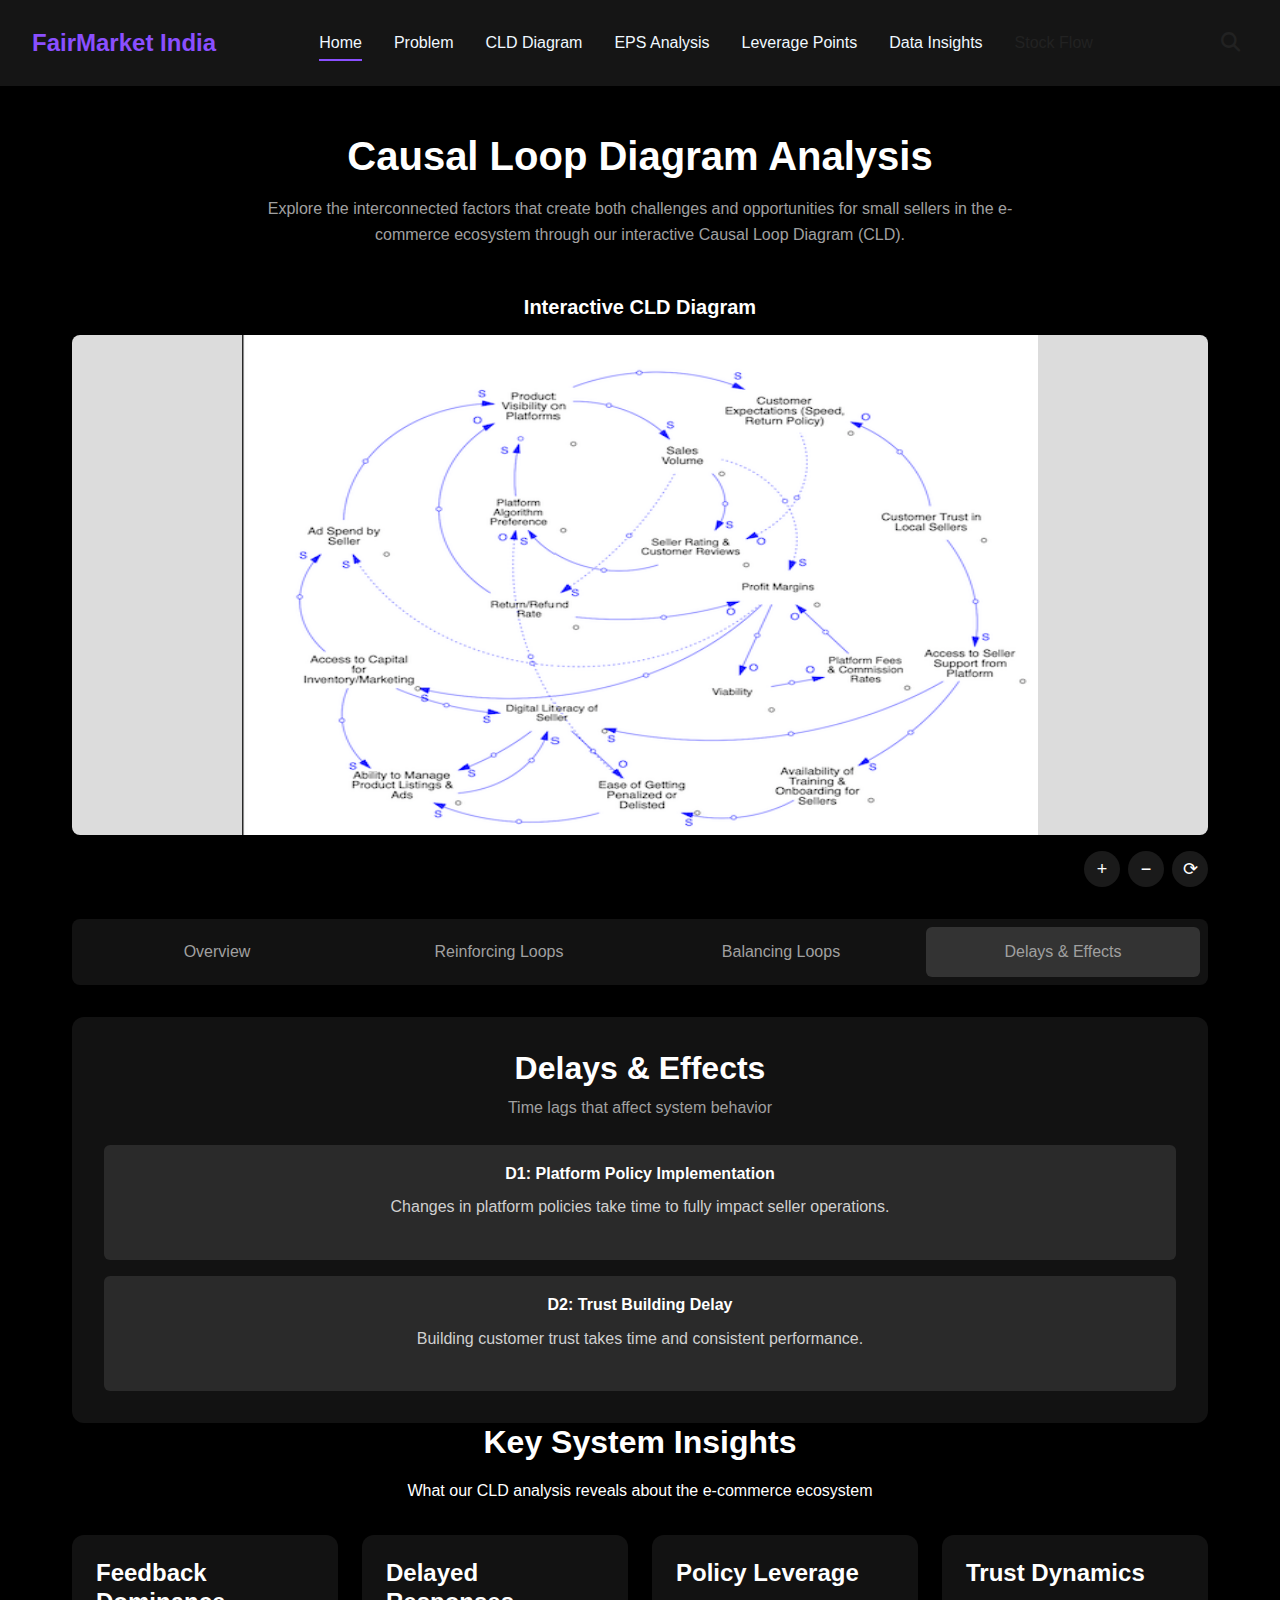
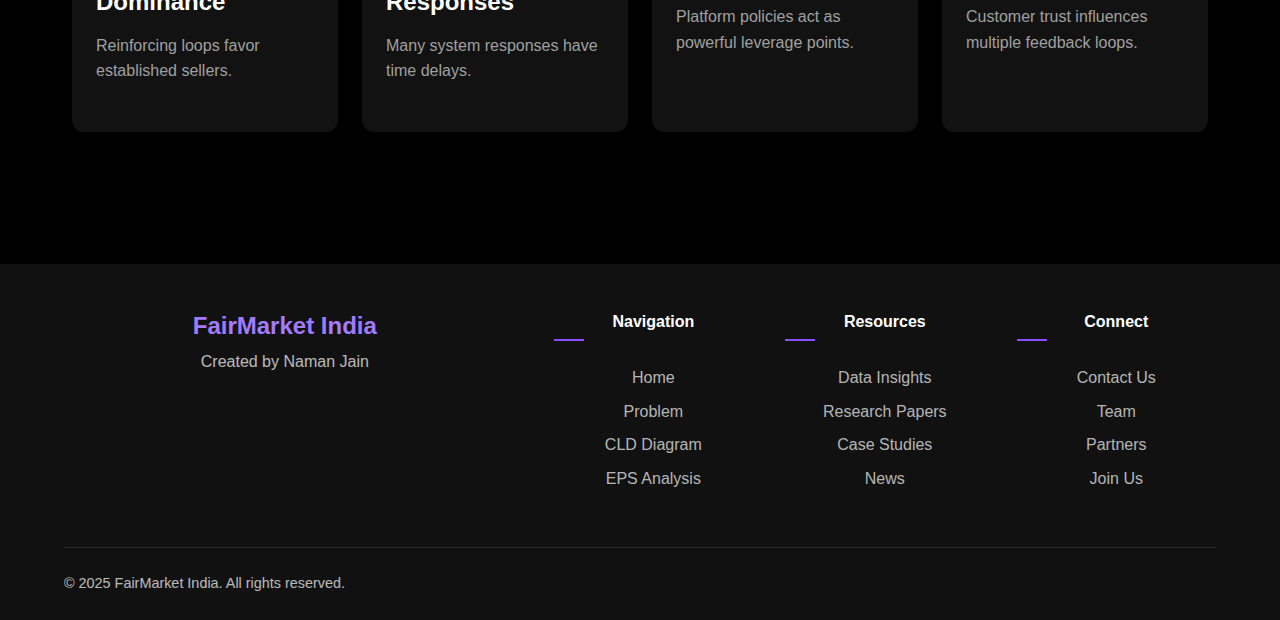
<file: cld.html>
<!DOCTYPE html>
<html lang="en">
<head>
  <meta charset="UTF-8" />
  <meta name="viewport" content="width=device-width, initial-scale=1.0" />
  <title>Causal Loop Diagram Analysis</title>
  <link rel="stylesheet" href="./css/style.css" />
  <link rel="stylesheet" href="https://cdnjs.cloudflare.com/ajax/libs/font-awesome/6.4.0/css/all.min.css" />
</head>

<body class="bg-000 text-fff">
    <header style="background-color: #151515;">
        <div class="logo">
          <a href="#">FairMarket India</a>
        </div>
        <nav>
          <ul class="nav-links">
            <li><a href="index.html" class="active" style="color: aliceblue;">Home</a></li>
            <li><a href="problem.html" style="color: aliceblue;">Problem</a></li>
            <li><a href="cld.html" style="color: aliceblue;">CLD Diagram</a></li>
            <li><a href="eps.html" style="color: aliceblue;">EPS Analysis</a></li>
            <li><a href="Leverage.html" style="color: aliceblue;">Leverage Points</a></li>
            <li><a href="data.html" style="color: aliceblue;">Data Insights</a></li>
            <li><a href="stock.html">Stock Flow</a></li>

          </ul>
        </nav>
        <div class="nav-actions">
          <button class="search-btn"><i class="fas fa-search"></i></button>
          <button class="mobile-nav-toggle">
            <i class="fas fa-bars"></i>
          </button>
        </div>
      </header>
  <main class="xyz-container">
    <section class="abc-intro">
      <h1>Causal Loop Diagram Analysis</h1>
      <p>Explore the interconnected factors that create both challenges and opportunities for small sellers in the e-commerce ecosystem through our interactive Causal Loop Diagram (CLD).</p>
    </section>

    <section class="abc-diagram">
      <h2>Interactive CLD Diagram</h2>
      <div class="abc-box">
        <img src="Screenshot 2025-05-03 at 5.18.38 PM.png" alt="CLD" loading="lazy" >
      </div>
      <div class="abc-controls">
        <button>+</button>
        <button>−</button>
        <button>⟳</button>
      </div>
    </section>

    <div class="abc-tabs">
      <div>Overview</div>
      <div>Reinforcing Loops</div>
      <div>Balancing Loops</div>
      <div class="tab-active">Delays & Effects</div>
    </div>

    <section class="abc-delays">
      <h2>Delays & Effects</h2>
      <p>Time lags that affect system behavior</p>
      <div class="abc-delay-card">
        <strong>D1: Platform Policy Implementation</strong>
        <p>Changes in platform policies take time to fully impact seller operations.</p>
      </div>
      <div class="abc-delay-card">
        <strong>D2: Trust Building Delay</strong>
        <p>Building customer trust takes time and consistent performance.</p>
      </div>
    </section>

    <section class="abc-insights">
      <h2>Key System Insights</h2>
      <p>What our CLD analysis reveals about the e-commerce ecosystem</p>
      <div class="abc-grid">
        <div><h3>Feedback Dominance</h3><p>Reinforcing loops favor established sellers.</p></div>
        <div><h3>Delayed Responses</h3><p>Many system responses have time delays.</p></div>
        <div><h3>Policy Leverage</h3><p>Platform policies act as powerful leverage points.</p></div>
        <div><h3>Trust Dynamics</h3><p>Customer trust influences multiple feedback loops.</p></div>
      </div>
    </section>
  </main>

  <footer>
    <div class="container">
      <div class="footer-content">
        <div class="footer-logo">
          <h3>FairMarket India</h3>
          <p>Created by Naman Jain</p>
        </div>
        <div class="footer-links">
          <div class="link-group">
            <h4>Navigation</h4>
            <ul>
              <li><a href="#">Home</a></li>
              <li><a href="#">Problem</a></li>
              <li><a href="#">CLD Diagram</a></li>
              <li><a href="#">EPS Analysis</a></li>
            </ul>
          </div>
          <div class="link-group">
            <h4>Resources</h4>
            <ul>
              <li><a href="#">Data Insights</a></li>
              <li><a href="#">Research Papers</a></li>
              <li><a href="#">Case Studies</a></li>
              <li><a href="#">News</a></li>
            </ul>
          </div>
          <div class="link-group">
            <h4>Connect</h4>
            <ul>
              <li><a href="#">Contact Us</a></li>
              <li><a href="#">Team</a></li>
              <li><a href="#">Partners</a></li>
              <li><a href="#">Join Us</a></li>
            </ul>
          </div>
        </div>
      </div>
      <div class="footer-bottom">
        <p>&copy; 2025 FairMarket India. All rights reserved.</p>
      </div>
    </div>
  </footer>
</body>
</html>
</file>
<file: css/style.css>
/* Base Styles and Variables */
:root {
    /* Color Palette */
    --primary-color: #8A4FFF;
    --primary-light: #A27BFF;
    --primary-dark: #6A2FDF;
    --secondary-color: #111111;
    --secondary-light: #333333;
    --secondary-dark: #000000;
    --accent-color: #FF7B6B;
    --success-color: #4CAF50;
    --warning-color: #FFC107;
    --error-color: #F44336;
    --text-light: #FFFFFF;
    --text-dark: #222222;
    --text-muted: #808080;
    --bg-light: #FFFFFF;
    --bg-dark: #121212;
    --bg-gradient-start: rgba(0, 0, 0, 0.8);
    --bg-gradient-end: rgba(30, 30, 30, 0.6);
    
    /* Typography */
    --font-primary: 'SF Pro Display', -apple-system, BlinkMacSystemFont, 'Segoe UI', Roboto, Oxygen,
      Ubuntu, Cantarell, 'Open Sans', 'Helvetica Neue', sans-serif;
    --font-secondary: 'SF Pro Text', -apple-system, BlinkMacSystemFont, 'Segoe UI', Roboto, Oxygen,
      Ubuntu, Cantarell, 'Open Sans', 'Helvetica Neue', sans-serif;
    
    /* Spacing */
    --spacing-xs: 8px;
    --spacing-sm: 16px;
    --spacing-md: 24px;
    --spacing-lg: 32px;
    --spacing-xl: 48px;
    --spacing-xxl: 64px;
    
    /* Border Radius */
    --radius-sm: 4px;
    --radius-md: 8px;
    --radius-lg: 16px;
    --radius-full: 9999px;
    
    /* Transitions */
    --transition-fast: 0.15s ease;
    --transition-normal: 0.3s ease;
    --transition-slow: 0.5s ease;
  }
  
  /* Global Reset & Base Styles */
  * {
    margin: 0;
    padding: 0;
    box-sizing: border-box;
  }
  
  html {
    scroll-behavior: smooth;
    font-size: 16px;
  }
  
  body {
    font-family: var(--font-primary);
    line-height: 1.5;
    color: var(--text-dark);
    background-color: var(--bg-light);
    transition: background-color var(--transition-normal), color var(--transition-normal);
    overflow-x: hidden;
  }
  
  body.dark-mode {
    color: var(--text-light);
    background-color: var(--bg-dark);
  }
  
  .wrapper {
    min-height: 100vh;
    display: flex;
    flex-direction: column;
  }
  
  .container {
    width: 100%;
    max-width: 1200px;
    margin: 0 auto;
    padding: 0 var(--spacing-md);
  }
  
  /* Typography */
  h1, h2, h3, h4, h5, h6 {
    font-weight: 700;
    line-height: 1.2;
    margin-bottom: var(--spacing-sm);
  }
  
  h1 {
    font-size: 2.5rem;
  }
  
  h2 {
    font-size: 2rem;
  }
  
  h3 {
    font-size: 1.5rem;
  }
  
  p {
    margin-bottom: var(--spacing-md);
  }
  
  a {
    color: var(--primary-color);
    text-decoration: none;
    transition: color var(--transition-fast);
  }
  
  a:hover {
    color: var(--primary-light);
  }
  
  /* Buttons */
  .btn {
    display: inline-flex;
    align-items: center;
    padding: var(--spacing-sm) var(--spacing-md);
    border-radius: var(--radius-md);
    font-weight: 600;
    transition: all var(--transition-fast);
    cursor: pointer;
    text-align: center;
    text-decoration: none;
    border: none;
    outline: none;
  }
  
  .btn i {
    margin-left: var(--spacing-xs);
  }
  
  .primary-btn {
    background-color: var(--primary-color);
    color: var(--text-light);
  }
  
  .primary-btn:hover {
    background-color: var(--primary-dark);
    transform: translateY(-2px);
    box-shadow: 0 4px 12px rgba(138, 79, 255, 0.3);
    color: var(--text-light);
  }
  
  .secondary-btn {
    background-color: rgba(255, 255, 255, 0.1);
    backdrop-filter: blur(10px);
    color: var(--text-light);
    border: 1px solid rgba(255, 255, 255, 0.2);
  }
  
  .secondary-btn:hover {
    background-color: rgba(255, 255, 255, 0.2);
    transform: translateY(-2px);
    box-shadow: 0 4px 12px rgba(0, 0, 0, 0.1);
    color: var(--text-light);
  }
  
  /* Header Styles */
  header {
    display: flex;
    justify-content: space-between;
    align-items: center;
    padding: var(--spacing-md) var(--spacing-lg);
    position: fixed;
    top: 0;
    left: 0;
    right: 0;
    z-index: 1000;
    transition: background-color var(--transition-normal);
    backdrop-filter: blur(8px);
    background-color: rgba(255, 255, 255, 0.8);
  }
  
  body.dark-mode header {
    background-color: rgba(18, 18, 18, 0.8);
  }
  
  .scrolled header {
    box-shadow: 0 2px 10px rgba(0, 0, 0, 0.1);
  }
  
  .logo a {
    font-size: 1.5rem;
    font-weight: 700;
    color: var(--primary-color);
    transition: opacity var(--transition-fast);
  }
  
  .logo a:hover {
    opacity: 0.8;
  }
  
  .nav-links {
    display: flex;
    list-style: none;
  }
  
  .nav-links li {
    margin: 0 var(--spacing-sm);
  }
  
  .nav-links a {
    color: var(--text-dark);
    font-weight: 500;
    position: relative;
    padding: var(--spacing-xs) 0;
  }
  
  body.dark-mode .nav-links a {
    color: var(--text-light);
  }
  
  .nav-links a::after {
    content: '';
    position: absolute;
    bottom: -2px;
    left: 0;
    width: 0;
    height: 2px;
    background-color: var(--primary-color);
    transition: width var(--transition-normal);
  }
  
  .nav-links a:hover::after,
  .nav-links a.active::after {
    width: 100%;
  }
  
  .nav-actions {
    display: flex;
    align-items: center;
  }
  
  .nav-actions button {
    background: none;
    border: none;
    cursor: pointer;
    margin-left: var(--spacing-sm);
    color: var(--text-dark);
    font-size: 1.2rem;
    transition: color var(--transition-fast);
  }
  
  body.dark-mode .nav-actions button {
    color: var(--text-light);
  }
  
  .nav-actions button:hover {
    color: var(--primary-color);
  }
  
  .mobile-nav-toggle {
    display: none;
  }
  
  /* Hero Section */
  .hero {
    height: 100vh;
    display: flex;
    flex-direction: column;
    justify-content: center;
    align-items: center;
    text-align: center;
    position: relative;
    overflow: hidden;
    color: var(--text-light);
    padding: 0 var(--spacing-lg);
  }
  
  .hero::before {
    content: '';
    position: absolute;
    top: 0;
    left: 0;
    right: 0;
    bottom: 0;
    background: linear-gradient(to bottom, var(--bg-gradient-start), var(--bg-gradient-end)), url('https://images.pexels.com/photos/3184360/pexels-photo-3184360.jpeg?auto=compress&cs=tinysrgb&w=1260&h=750&dpr=2');
    background-size: cover;
    background-position: center;
    z-index: -1;
    filter: brightness(0.7);
  }
  
  .hero-content {
    max-width: 800px;
    animation: fadeUp 1s ease-out;
    position: relative;
    z-index: 2;
  }
  
  .title {
    font-size: 4rem;
    margin-bottom: var(--spacing-md);
    background: linear-gradient(90deg, var(--primary-color), var(--primary-light));
    -webkit-background-clip: text;
    background-clip: text;
    color: transparent;
    text-shadow: 0 4px 12px rgba(0, 0, 0, 0.1);
  }
  
  .subtitle {
    font-size: 1.25rem;
    max-width: 700px;
    margin: 0 auto var(--spacing-lg) auto;
    opacity: 0.9;
  }
  
  .cta-buttons {
    display: flex;
    justify-content: center;
    gap: var(--spacing-md);
    margin-top: var(--spacing-md);
  }
  
  .scroll-indicator {
    position: absolute;
    bottom: var(--spacing-lg);
    font-size: 1.5rem;
    animation: bounce 2s infinite;
    cursor: pointer;
    color: var(--text-light);
    z-index: 2;
  }
  
  /* About Section */
  .about {
    padding: var(--spacing-xxl) 0;
    background-color: var(--bg-light);
  }
  
  body.dark-mode .about {
    background-color: var(--bg-dark);
  }
  
  .about-content {
    display: flex;
    gap: var(--spacing-xl);
    margin-top: var(--spacing-lg);
  }
  
  .about-text {
    flex: 1;
  }
  
  .about-stats {
    flex: 1;
    display: flex;
    flex-wrap: wrap;
    gap: var(--spacing-md);
  }
  
  .stat-card {
    flex: 1;
    min-width: 140px;
    background-color: rgba(138, 79, 255, 0.05);
    padding: var(--spacing-md);
    border-radius: var(--radius-md);
    text-align: center;
    transition: transform var(--transition-normal), box-shadow var(--transition-normal);
  }
  
  .stat-card:hover {
    transform: translateY(-5px);
    box-shadow: 0 10px 25px rgba(138, 79, 255, 0.1);
  }
  
  .stat-number {
    font-size: 2rem;
    font-weight: 700;
    color: var(--primary-color);
    margin-bottom: var(--spacing-xs);
  }
  
  .stat-label {
    font-weight: 500;
    color: var(--text-muted);
  }
  
  /* Features Section */
  .features {
    padding: var(--spacing-xxl) 0;
    background-color: var(--bg-light);
    background-image: linear-gradient(rgba(138, 79, 255, 0.03) 1px, transparent 1px),
                      linear-gradient(90deg, rgba(138, 79, 255, 0.03) 1px, transparent 1px);
    background-size: 20px 20px;
  }
  
  body.dark-mode .features {
    background-color: var(--bg-dark);
  }
  
  .section-title {
    text-align: center;
    margin-bottom: var(--spacing-xl);
    position: relative;
  }
  
  .section-title::after {
    content: '';
    display: block;
    width: 80px;
    height: 4px;
    background-color: var(--primary-color);
    margin: var(--spacing-sm) auto 0;
    border-radius: var(--radius-full);
  }
  
  .feature-cards {
    display: grid;
    grid-template-columns: repeat(auto-fit, minmax(250px, 1fr));
    gap: var(--spacing-lg);
    margin-top: var(--spacing-xl);
  }
  
  .card {
    background-color: var(--bg-light);
    border-radius: var(--radius-lg);
    padding: var(--spacing-lg);
    box-shadow: 0 10px 30px rgba(0, 0, 0, 0.05);
    transition: transform var(--transition-normal), box-shadow var(--transition-normal);
    display: flex;
    flex-direction: column;
    align-items: center;
    text-align: center;
  }
  
  body.dark-mode .card {
    background-color: var(--secondary-light);
    box-shadow: 0 10px 30px rgba(0, 0, 0, 0.2);
  }
  
  .card:hover {
    transform: translateY(-10px);
    box-shadow: 0 20px 40px rgba(138, 79, 255, 0.1);
  }
  
  .card-icon {
    width: 64px;
    height: 64px;
    border-radius: 50%;
    background-color: rgba(138, 79, 255, 0.1);
    display: flex;
    align-items: center;
    justify-content: center;
    margin-bottom: var(--spacing-md);
    font-size: 1.5rem;
    color: var(--primary-color);
    transition: background-color var(--transition-normal), transform var(--transition-normal);
  }
  
  .card:hover .card-icon {
    background-color: var(--primary-color);
    color: white;
    transform: scale(1.1);
  }
  
  .card h3 {
    margin-bottom: var(--spacing-sm);
  }
  
  .card p {
    color: var(--text-muted);
    margin-bottom: 0;
  }
  
  /* CTA Section */
  .cta-section {
    padding: var(--spacing-xxl) 0;
    background: linear-gradient(120deg, var(--primary-color), var(--primary-dark));
    color: var(--text-light);
    text-align: center;
  }
  
  .cta-section h2 {
    font-size: 2.5rem;
    margin-bottom: var(--spacing-sm);
  }
  
  .cta-section p {
    font-size: 1.2rem;
    margin-bottom: var(--spacing-lg);
    opacity: 0.9;
    max-width: 700px;
    margin-left: auto;
    margin-right: auto;
  }
  
  .cta-btn {
    background-color: white;
    color: var(--primary-color);
    font-size: 1.1rem;
    padding: var(--spacing-sm) var(--spacing-xl);
  }
  
  .cta-btn:hover {
    background-color: rgba(255, 255, 255, 0.9);
    color: var(--primary-dark);
  }
  
  /* Footer */
  footer {
    background-color: var(--secondary-color);
    color: var(--text-light);
    padding: var(--spacing-xl) 0 var(--spacing-md);
  }
  
  .footer-content {
    display: flex;
    flex-wrap: wrap;
    gap: var(--spacing-xl);
    margin-bottom: var(--spacing-xl);
  }
  
  .footer-logo {
    flex: 2;
    min-width: 200px;
  }
  
  .footer-logo h3 {
    margin-bottom: var(--spacing-xs);
    color: var(--primary-light);
  }
  
  .footer-logo p {
    opacity: 0.7;
  }
  
  .footer-links {
    flex: 3;
    display: flex;
    flex-wrap: wrap;
    gap: var(--spacing-lg);
  }
  
  .link-group {
    flex: 1;
    min-width: 120px;
  }
  
  .link-group h4 {
    color: white;
    margin-bottom: var(--spacing-md);
    position: relative;
  }
  
  .link-group h4::after {
    content: '';
    display: block;
    width: 30px;
    height: 2px;
    background-color: var(--primary-color);
    margin-top: var(--spacing-xs);
  }
  
  .link-group ul {
    list-style: none;
  }
  
  .link-group li {
    margin-bottom: var(--spacing-xs);
  }
  
  .link-group a {
    color: rgba(255, 255, 255, 0.7);
    transition: color var(--transition-fast);
  }
  
  .link-group a:hover {
    color: var(--primary-light);
  }
  
  .footer-bottom {
    display: flex;
    justify-content: space-between;
    align-items: center;
    padding-top: var(--spacing-md);
    border-top: 1px solid rgba(255, 255, 255, 0.1);
  }
  
  .footer-bottom p {
    margin-bottom: 0;
    font-size: 0.9rem;
    opacity: 0.7;
  }
  
  .social-icons {
    display: flex;
    gap: var(--spacing-sm);
  }
  
  .social-icons a {
    display: flex;
    align-items: center;
    justify-content: center;
    width: 32px;
    height: 32px;
    border-radius: 50%;
    background-color: rgba(255, 255, 255, 0.1);
    color: var(--text-light);
    transition: all var(--transition-fast);
  }
  
  .social-icons a:hover {
    background-color: var(--primary-color);
    transform: translateY(-3px);
  }
  
  /* Animations */
  @keyframes fadeUp {
    from {
      opacity: 0;
      transform: translateY(20px);
    }
    to {
      opacity: 1;
      transform: translateY(0);
    }
  }
  
  @keyframes bounce {
    0%, 20%, 50%, 80%, 100% {
      transform: translateY(0);
    }
    40% {
      transform: translateY(-10px);
    }
    60% {
      transform: translateY(-5px);
    }
  }
  
  /* Responsive Styles */
  @media (max-width: 992px) {
    .title {
      font-size: 3.5rem;
    }
    
    .about-content {
      flex-direction: column;
    }
    
    .cta-buttons {
      flex-direction: column;
      align-items: center;
      gap: var(--spacing-sm);
    }
    
    .cta-buttons .btn {
      width: 100%;
      max-width: 300px;
    }
  }
  
  @media (max-width: 768px) {
    header {
      padding: var(--spacing-sm) var(--spacing-md);
    }
    
    .nav-links {
      display: none;
      position: fixed;
      top: 0;
      left: 0;
      right: 0;
      bottom: 0;
      background-color: var(--bg-light);
      flex-direction: column;
      justify-content: center;
      align-items: center;
      z-index: 999;
    }
    
    body.dark-mode .nav-links {
      background-color: var(--bg-dark);
    }
    
    .nav-links.active {
      display: flex;
    }
    
    .nav-links li {
      margin: var(--spacing-sm) 0;
    }
    
    .mobile-nav-toggle {
      display: block;
    }
    
    .title {
      font-size: 2.5rem;
    }
    
    .subtitle {
      font-size: 1rem;
    }
    
    .footer-content {
      flex-direction: column;
      gap: var(--spacing-lg);
    }
    
    .footer-links {
      gap: var(--spacing-md);
    }
    
    .footer-bottom {
      flex-direction: column;
      gap: var(--spacing-md);
    }
  }
  
  @media (max-width: 480px) {
    .card {
      padding: var(--spacing-md);
    }
    
    .title {
      font-size: 2rem;
    }
    
    .section-title {
      font-size: 1.5rem;
    }
    
    .cta-section h2 {
      font-size: 1.8rem;
    }
    
    .cta-section p {
      font-size: 1rem;
    }
  }


  
 /* Global text alignment */
body {
    text-align: center;
  }
  
  /* Problem Section Styles */
  .problem-section {
    padding: var(--spacing-xxl) 0;
    background-color: var(--bg-dark);
  }
  
  .problem-header {
    margin-bottom: var(--spacing-xl);
    margin-top: 70px;
  }
  
  .problem-header h2 {
    font-size: 2.5rem;
    margin-bottom: var(--spacing-md);
  }
  
  .highlight {
    color: var(--primary-color);
  }
  
  .problem-description {
    font-size: 1.2rem;
    max-width: 800px;
    margin: 0 auto var(--spacing-lg);
    color: var(--text-muted);
  }
  
  .problem-tags {
    display: flex;
    gap: var(--spacing-sm);
    flex-wrap: wrap;
    justify-content: center;
  }
  
  .tag {
    padding: var(--spacing-xs) var(--spacing-sm);
    background-color: rgba(138, 79, 255, 0.1);
    border-radius: var(--radius-full);
    color: var(--primary-light);
    font-size: 0.9rem;
  }
  
  .problem-image {
    width: 100%;
    height: 400px;
    margin-bottom: var(--spacing-xl);
    border-radius: var(--radius-lg);
    overflow: hidden;
  }
  
  .problem-image img {
    width: 100%;
    height: 100%;
    object-fit: cover;
  }
  
  /* Challenges Section */
  .challenges-section {
    margin-bottom: var(--spacing-xxl);
  }
  
  .section-description {
    color: var(--text-muted);
    margin-bottom: var(--spacing-xl);
  }
  
  .filter-tabs {
    display: flex;
    justify-content: center;
    gap: var(--spacing-sm);
    margin-bottom: var(--spacing-xl);
    flex-wrap: wrap;
  }
  
  .filter-btn {
    padding: var(--spacing-xs) var(--spacing-md);
    background-color: transparent;
    border: 1px solid rgba(255, 255, 255, 0.1);
    border-radius: var(--radius-full);
    color: var(--text-light);
    cursor: pointer;
    transition: all var(--transition-fast);
  }
  
  .filter-btn.active,
  .filter-btn:hover {
    background-color: var(--primary-color);
    border-color: var(--primary-color);
  }
  
  .challenges-grid {
    display: grid;
    grid-template-columns: repeat(auto-fit, minmax(300px, 1fr));
    gap: var(--spacing-lg);
  }
  
  .challenge-card {
    background-color: rgba(255, 255, 255, 0.05);
    padding: var(--spacing-lg);
    border-radius: var(--radius-lg);
    transition: transform var(--transition-normal);
  }
  
  .challenge-card:hover {
    transform: translateY(-5px);
  }
  
  .card-icon {
    width: 48px;
    height: 48px;
    background-color: rgba(138, 79, 255, 0.1);
    border-radius: var(--radius-full);
    display: flex;
    align-items: center;
    justify-content: center;
    margin: 0 auto var(--spacing-md);
    color: var(--primary-light);
    font-size: 1.2rem;
  }
  
  .challenge-card h4 {
    margin-bottom: var(--spacing-sm);
    color: var(--text-light);
  }
  
  .challenge-card p {
    color: var(--text-muted);
    margin-bottom: var(--spacing-md);
  }
  
  .stat-box {
    background-color: rgba(0, 0, 0, 0.2);
    padding: var(--spacing-sm);
    border-radius: var(--radius-md);
    font-size: 0.9rem;
    color: var(--primary-light);
  }
  
  /* Market Dynamics */
  .market-dynamics {
    margin-bottom: var(--spacing-xxl);
  }
  
  .visualization-container {
    background-color: rgba(255, 255, 255, 0.05);
    border-radius: var(--radius-lg);
    padding: var(--spacing-xl);
  }
  
  .placeholder-chart {
    width: 100%;
    height: 400px;
    background-color: rgba(0, 0, 0, 0.2);
    border-radius: var(--radius-md);
    display: flex;
    align-items: center;
    justify-content: center;
    color: var(--text-muted);
    margin-bottom: var(--spacing-xl);
  }
  
  .key-metrics {
    display: grid;
    grid-template-columns: repeat(auto-fit, minmax(200px, 1fr));
    gap: var(--spacing-lg);
  }
  
  .metric-value {
    display: block;
    font-size: 2.5rem;
    font-weight: bold;
    color: var(--primary-color);
    margin-bottom: var(--spacing-xs);
  }
  
  .metric-label {
    color: var(--text-muted);
    font-size: 0.9rem;
  }
  
  /* Testimonials */
  .testimonials {
    margin-bottom: var(--spacing-xxl);
  }
  
  .testimonial-grid {
    display: grid;
    grid-template-columns: repeat(auto-fit, minmax(300px, 1fr));
    gap: var(--spacing-lg);
  }
  
  .testimonial-card {
    background-color: rgba(255, 255, 255, 0.05);
    padding: var(--spacing-lg);
    border-radius: var(--radius-lg);
  }
  
  .quote {
    color: var(--text-light);
    font-style: italic;
    margin-bottom: var(--spacing-lg);
  }
  
  .author {
    display: flex;
    align-items: center;
    gap: var(--spacing-md);
    justify-content: center;
  }
  
  .author-initial {
    width: 40px;
    height: 40px;
    background-color: var(--primary-color);
    border-radius: var(--radius-full);
    display: flex;
    align-items: center;
    justify-content: center;
    font-weight: bold;
  }
  
  .author-info {
    display: flex;
    flex-direction: column;
  }
  
  .author-info strong {
    color: var(--text-light);
  }
  
  .author-info span {
    color: var(--text-muted);
    font-size: 0.9rem;
  }
  
  /* Responsive Styles */
  @media (max-width: 768px) {
    .problem-header h2 {
      font-size: 2rem;
    }
  
    .problem-description {
      font-size: 1rem;
    }
  
    .challenges-grid {
      grid-template-columns: 1fr;
    }
  
    .testimonial-grid {
      grid-template-columns: 1fr;
    }
  
    .key-metrics {
      grid-template-columns: 1fr;
    }
  }
  
  @media (max-width: 480px) {
    .problem-header h2 {
      font-size: 1.5rem;
    }
  
    .filter-tabs {
      flex-wrap: wrap;
    }
  
    .filter-btn {
      width: calc(50% - var(--spacing-xs));
    }
  }/* Base Styles and Variables */
:root {
  /* Color Palette */
  --primary-color: #8A4FFF;
  --primary-light: #A27BFF;
  --primary-dark: #6A2FDF;
  --secondary-color: #111111;
  --secondary-light: #333333;
  --secondary-dark: #000000;
  --accent-color: #FF7B6B;
  --success-color: #4CAF50;
  --warning-color: #FFC107;
  --error-color: #F44336;
  --text-light: #FFFFFF;
  --text-dark: #222222;
  --text-muted: #808080;
  --bg-light: #FFFFFF;
  --bg-dark: #121212;
  --bg-gradient-start: rgba(0, 0, 0, 0.8);
  --bg-gradient-end: rgba(30, 30, 30, 0.6);
  
  /* Typography */
  --font-primary: 'SF Pro Display', -apple-system, BlinkMacSystemFont, 'Segoe UI', Roboto, Oxygen,
    Ubuntu, Cantarell, 'Open Sans', 'Helvetica Neue', sans-serif;
  --font-secondary: 'SF Pro Text', -apple-system, BlinkMacSystemFont, 'Segoe UI', Roboto, Oxygen,
    Ubuntu, Cantarell, 'Open Sans', 'Helvetica Neue', sans-serif;
  
  /* Spacing */
  --spacing-xs: 8px;
  --spacing-sm: 16px;
  --spacing-md: 24px;
  --spacing-lg: 32px;
  --spacing-xl: 48px;
  --spacing-xxl: 64px;
  
  /* Border Radius */
  --radius-sm: 4px;
  --radius-md: 8px;
  --radius-lg: 16px;
  --radius-full: 9999px;
  
  /* Transitions */
  --transition-fast: 0.15s ease;
  --transition-normal: 0.3s ease;
  --transition-slow: 0.5s ease;
}

/* Global Reset & Base Styles */
* {
  margin: 0;
  padding: 0;
  box-sizing: border-box;
}

html {
  scroll-behavior: smooth;
  font-size: 16px;
}

body {
  font-family: var(--font-primary);
  line-height: 1.5;
  color: var(--text-light);
  background-color: var(--bg-dark);
}

.wrapper {
  min-height: 100vh;
  display: flex;
  flex-direction: column;
}

.container {
  width: 100%;
  max-width: 1200px;
  margin: 0 auto;
  padding: 0 var(--spacing-md);
}

/* Problem Section Styles */
.problem-section {
  padding: var(--spacing-xxl) 0;
  background-color: var(--bg-dark);
}

.problem-header {
  text-align: left;
  margin-bottom: var(--spacing-xl);
}

.problem-header h2 {
  font-size: 2.5rem;
  margin-bottom: var(--spacing-md);
}

.highlight {
  color: var(--primary-color);
}

.problem-description {
  font-size: 1.2rem;
  max-width: 800px;
  margin-bottom: var(--spacing-lg);
  color: var(--text-muted);
}

.problem-tags {
  display: flex;
  gap: var(--spacing-sm);
  flex-wrap: wrap;
}

.tag {
  padding: var(--spacing-xs) var(--spacing-sm);
  background-color: rgba(138, 79, 255, 0.1);
  border-radius: var(--radius-full);
  color: var(--primary-light);
  font-size: 0.9rem;
}

.problem-image {
  width: 100%;
  height: 400px;
  margin-bottom: var(--spacing-xl);
  border-radius: var(--radius-lg);
  overflow: hidden;
}

.problem-image img {
  width: 100%;
  height: 100%;
  object-fit: cover;
}

/* Challenges Section */
.challenges-section {
  margin-bottom: var(--spacing-xxl);
}

.section-description {
  text-align: center;
  color: var(--text-muted);
  margin-bottom: var(--spacing-xl);
}

.filter-tabs {
  display: flex;
  justify-content: center;
  gap: var(--spacing-sm);
  margin-bottom: var(--spacing-xl);
}

.filter-btn {
  padding: var(--spacing-xs) var(--spacing-md);
  background-color: transparent;
  border: 1px solid rgba(255, 255, 255, 0.1);
  border-radius: var(--radius-full);
  color: var(--text-light);
  cursor: pointer;
  transition: all var(--transition-fast);
}

.filter-btn.active,
.filter-btn:hover {
  background-color: var(--primary-color);
  border-color: var(--primary-color);
}

.challenges-grid {
  display: grid;
  grid-template-columns: repeat(auto-fit, minmax(300px, 1fr));
  gap: var(--spacing-lg);
}

.challenge-card {
  background-color: rgba(255, 255, 255, 0.05);
  padding: var(--spacing-lg);
  border-radius: var(--radius-lg);
  transition: transform var(--transition-normal);
}

.challenge-card:hover {
  transform: translateY(-5px);
}

.card-icon {
  width: 48px;
  height: 48px;
  background-color: rgba(138, 79, 255, 0.1);
  border-radius: var(--radius-full);
  display: flex;
  align-items: center;
  justify-content: center;
  margin-bottom: var(--spacing-md);
  color: var(--primary-light);
  font-size: 1.2rem;
}

.challenge-card h4 {
  margin-bottom: var(--spacing-sm);
  color: var(--text-light);
}

.challenge-card p {
  color: var(--text-muted);
  margin-bottom: var(--spacing-md);
}

.stat-box {
  background-color: rgba(0, 0, 0, 0.2);
  padding: var(--spacing-sm);
  border-radius: var(--radius-md);
  font-size: 0.9rem;
  color: var(--primary-light);
}

/* Market Dynamics */
.market-dynamics {
  margin-bottom: var(--spacing-xxl);
}

.visualization-container {
  background-color: rgba(255, 255, 255, 0.05);
  border-radius: var(--radius-lg);
  padding: var(--spacing-xl);
}

.placeholder-chart {
  width: 100%;
  height: 400px;
  background-color: rgba(0, 0, 0, 0.2);
  border-radius: var(--radius-md);
  display: flex;
  align-items: center;
  justify-content: center;
  color: var(--text-muted);
  margin-bottom: var(--spacing-xl);
}

.key-metrics {
  display: grid;
  grid-template-columns: repeat(auto-fit, minmax(200px, 1fr));
  gap: var(--spacing-lg);
  text-align: center;
}

.metric-value {
  display: block;
  font-size: 2.5rem;
  font-weight: bold;
  color: var(--primary-color);
  margin-bottom: var(--spacing-xs);
}

.metric-label {
  color: var(--text-muted);
  font-size: 0.9rem;
}

/* Testimonials */
.testimonials {
  margin-bottom: var(--spacing-xxl);
}

.testimonial-grid {
  display: grid;
  grid-template-columns: repeat(auto-fit, minmax(300px, 1fr));
  gap: var(--spacing-lg);
}

.testimonial-card {
  background-color: rgba(255, 255, 255, 0.05);
  padding: var(--spacing-lg);
  border-radius: var(--radius-lg);
}

.quote {
  color: var(--text-light);
  font-style: italic;
  margin-bottom: var(--spacing-lg);
}

.author {
  display: flex;
  align-items: center;
  gap: var(--spacing-md);
}

.author-initial {
  width: 40px;
  height: 40px;
  background-color: var(--primary-color);
  border-radius: var(--radius-full);
  display: flex;
  align-items: center;
  justify-content: center;
  font-weight: bold;
}

.author-info {
  display: flex;
  flex-direction: column;
}

.author-info strong {
  color: var(--text-light);
}

.author-info span {
  color: var(--text-muted);
  font-size: 0.9rem;
}

/* Responsive Styles */
@media (max-width: 768px) {
  .problem-header h2 {
    font-size: 2rem;
  }
  
  .problem-description {
    font-size: 1rem;
  }
  
  .challenges-grid {
    grid-template-columns: 1fr;
  }
  
  .testimonial-grid {
    grid-template-columns: 1fr;
  }
  
  .key-metrics {
    grid-template-columns: 1fr;
  }
}

@media (max-width: 480px) {
  .problem-header h2 {
    font-size: 1.5rem;
  }
  
  .filter-tabs {
    flex-wrap: wrap;
  }
  
  .filter-btn {
    width: calc(50% - var(--spacing-xs));
  }
}
/* Base Styles and Variables */
:root {
  /* Color Palette */
  --primary-color: #8A4FFF;
  --primary-light: #A27BFF;
  --primary-dark: #6A2FDF;
  --secondary-color: #111111;
  --secondary-light: #333333;
  --secondary-dark: #000000;
  --accent-color: #FF7B6B;
  --success-color: #4CAF50;
  --warning-color: #FFC107;
  --error-color: #F44336;
  --text-light: #FFFFFF;
  --text-dark: #222222;
  --text-muted: #808080;
  --bg-light: #FFFFFF;
  --bg-dark: #121212;
  --bg-gradient-start: rgba(0, 0, 0, 0.8);
  --bg-gradient-end: rgba(30, 30, 30, 0.6);
  
  /* Typography */
  --font-primary: 'SF Pro Display', -apple-system, BlinkMacSystemFont, 'Segoe UI', Roboto, Oxygen,
    Ubuntu, Cantarell, 'Open Sans', 'Helvetica Neue', sans-serif;
  --font-secondary: 'SF Pro Text', -apple-system, BlinkMacSystemFont, 'Segoe UI', Roboto, Oxygen,
    Ubuntu, Cantarell, 'Open Sans', 'Helvetica Neue', sans-serif;
  
  /* Spacing */
  --spacing-xs: 8px;
  --spacing-sm: 16px;
  --spacing-md: 24px;
  --spacing-lg: 32px;
  --spacing-xl: 48px;
  --spacing-xxl: 64px;
  
  /* Border Radius */
  --radius-sm: 4px;
  --radius-md: 8px;
  --radius-lg: 16px;
  --radius-full: 9999px;
  
  /* Transitions */
  --transition-fast: 0.15s ease;
  --transition-normal: 0.3s ease;
  --transition-slow: 0.5s ease;
}

/* Global Reset & Base Styles */
* {
  margin: 0;
  padding: 0;
  box-sizing: border-box;
}

html {
  scroll-behavior: smooth;
  font-size: 16px;
}

body {
  font-family: var(--font-primary);
  line-height: 1.5;
  color: var(--text-light);
  background-color: var(--bg-dark);
}

.wrapper {
  min-height: 100vh;
  display: flex;
  flex-direction: column;
}

.container {
  width: 100%;
  max-width: 1200px;
  margin: 0 auto;
  padding: 0 var(--spacing-md);
}

/* Problem Section Styles */
.problem-section {
  padding: var(--spacing-xxl) 0;
  background-color: var(--bg-dark);
}

.problem-header {
  text-align: left;
  margin-bottom: var(--spacing-xl);
}

.problem-header h2 {
  font-size: 2.5rem;
  margin-bottom: var(--spacing-md);
  text-align: center;
}

.highlight {
  color: var(--primary-color);
}

.problem-description {
  font-size: 1.2rem;
  max-width: 800px;
  margin-bottom: var(--spacing-lg);
  color: var(--text-muted);
}

.problem-tags {
  display: flex;
  gap: var(--spacing-sm);
  flex-wrap: wrap;
}

.tag {
  padding: var(--spacing-xs) var(--spacing-sm);
  background-color: rgba(138, 79, 255, 0.1);
  border-radius: var(--radius-full);
  color: var(--primary-light);
  font-size: 0.9rem;
}

.problem-image {
  width: 100%;
  height: 400px;
  margin-bottom: var(--spacing-xl);
  border-radius: var(--radius-lg);
  overflow: hidden;
}

.problem-image img {
  width: 100%;
  height: 100%;
  object-fit: cover;
}

/* Challenges Section */
.challenges-section {
  margin-bottom: var(--spacing-xxl);
}

.section-description {
  text-align: center;
  color: var(--text-muted);
  margin-bottom: var(--spacing-xl);
}

.filter-tabs {
  display: flex;
  justify-content: center;
  gap: var(--spacing-sm);
  margin-bottom: var(--spacing-xl);
}

.filter-btn {
  padding: var(--spacing-xs) var(--spacing-md);
  background-color: transparent;
  border: 1px solid rgba(255, 255, 255, 0.1);
  border-radius: var(--radius-full);
  color: var(--text-light);
  cursor: pointer;
  transition: all var(--transition-fast);
}

.filter-btn.active,
.filter-btn:hover {
  background-color: var(--primary-color);
  border-color: var(--primary-color);
}

.challenges-grid {
  display: grid;
  grid-template-columns: repeat(auto-fit, minmax(300px, 1fr));
  gap: var(--spacing-lg);
}

.challenge-card {
  background-color: rgba(255, 255, 255, 0.05);
  padding: var(--spacing-lg);
  border-radius: var(--radius-lg);
  transition: transform var(--transition-normal);
}

.challenge-card:hover {
  transform: translateY(-5px);
}

.card-icon {
  width: 48px;
  height: 48px;
  background-color: rgba(138, 79, 255, 0.1);
  border-radius: var(--radius-full);
  display: flex;
  align-items: center;
  justify-content: center;
  margin-bottom: var(--spacing-md);
  color: var(--primary-light);
  font-size: 1.2rem;
}

.challenge-card h4 {
  margin-bottom: var(--spacing-sm);
  color: var(--text-light);
}

.challenge-card p {
  color: var(--text-muted);
  margin-bottom: var(--spacing-md);
}

.stat-box {
  background-color: rgba(0, 0, 0, 0.2);
  padding: var(--spacing-sm);
  border-radius: var(--radius-md);
  font-size: 0.9rem;
  color: var(--primary-light);
}

/* Market Dynamics */
.market-dynamics {
  margin-bottom: var(--spacing-xxl);
}

.visualization-container {
  background-color: rgba(255, 255, 255, 0.05);
  border-radius: var(--radius-lg);
  padding: var(--spacing-xl);
}

.placeholder-chart {
  width: 100%;
  height: 400px;
  background-color: rgba(0, 0, 0, 0.2);
  border-radius: var(--radius-md);
  display: flex;
  align-items: center;
  justify-content: center;
  color: var(--text-muted);
  margin-bottom: var(--spacing-xl);
}

.key-metrics {
  display: grid;
  grid-template-columns: repeat(auto-fit, minmax(200px, 1fr));
  gap: var(--spacing-lg);
  text-align: center;
}

.metric-value {
  display: block;
  font-size: 2.5rem;
  font-weight: bold;
  color: var(--primary-color);
  margin-bottom: var(--spacing-xs);
}

.metric-label {
  color: var(--text-muted);
  font-size: 0.9rem;
}

/* Testimonials */
.testimonials {
  margin-bottom: var(--spacing-xxl);
}

.testimonial-grid {
  display: grid;
  grid-template-columns: repeat(auto-fit, minmax(300px, 1fr));
  gap: var(--spacing-lg);
}

.testimonial-card {
  background-color: rgba(255, 255, 255, 0.05);
  padding: var(--spacing-lg);
  border-radius: var(--radius-lg);
}

.quote {
  color: var(--text-light);
  font-style: italic;
  margin-bottom: var(--spacing-lg);
}

.author {
  display: flex;
  align-items: center;
  gap: var(--spacing-md);
}

.author-initial {
  width: 40px;
  height: 40px;
  background-color: var(--primary-color);
  border-radius: var(--radius-full);
  display: flex;
  align-items: center;
  justify-content: center;
  font-weight: bold;
}

.author-info {
  display: flex;
  flex-direction: column;
}

.author-info strong {
  color: var(--text-light);
}

.author-info span {
  color: var(--text-muted);
  font-size: 0.9rem;
}

/* Responsive Styles */
@media (max-width: 768px) {
  .problem-header h2 {
    font-size: 2rem;
  }
  
  .problem-description {
    font-size: 1rem;
  }
  
  .challenges-grid {
    grid-template-columns: 1fr;
  }
  
  .testimonial-grid {
    grid-template-columns: 1fr;
  }
  
  .key-metrics {
    grid-template-columns: 1fr;
  }
}

@media (max-width: 480px) {
  .problem-header h2 {
    font-size: 1.5rem;
  }
  
  .filter-tabs {
    flex-wrap: wrap;
  }
  
  .filter-btn {
    width: calc(50% - var(--spacing-xs));
  }
}
* {
    margin: 0;
    padding: 0;
    box-sizing: border-box;
}

body {
    font-family: -apple-system, BlinkMacSystemFont, 'Segoe UI', Roboto, Oxygen, Ubuntu, Cantarell, sans-serif;
    background-color: #000000;
    color: #ffffff;
    line-height: 1.6;
}

.xk39fd {
    max-width: 1200px;
    margin: 0 auto;
    padding: 2rem;
}

header {
    text-align: center;
    margin-bottom: 3rem;
}

h1 {
    font-size: 2.5rem;
    margin-bottom: 1rem;
}

.vjs92k {
    color: #a0a0a0;
    max-width: 800px;
    margin: 0 auto;
}

.jsld32 {
    margin-bottom: 2rem;
}

.a8kq21 {
    background-color: #121212;
    border-radius: 12px;
    padding: 1.5rem;
    margin-top: 1rem;
}

.mqp93d {
    width: 100%;
    height: 500px;
    overflow: hidden;
    position: relative;
    border-radius: 8px;
    background-color: #1a1a1a;
    cursor: move;
}

#zoomImage {
    position: absolute;
    max-width: 100%;
    height: auto;
    transform-origin: center;
    transition: transform 0.1s ease-out;
    user-select: none;
    -webkit-user-drag: none;
}

.z1ldx8 {
    display: flex;
    gap: 0.5rem;
    justify-content: flex-end;
    margin-top: 1rem;
}

button {
    background-color: #1a1a1a;
    color: white;
    border: none;
    border-radius: 50%;
    width: 36px;
    height: 36px;
    font-size: 18px;
    cursor: pointer;
    transition: all 0.2s ease;
}

button:hover {
    background-color: #333;
}

.c8md92 {
    display: flex;
    gap: 0.5rem;
    background-color: #121212;
    padding: 0.5rem;
    border-radius: 8px;
    margin: 2rem 0;
}

.nmq1x0 {
    flex: 1;
    padding: 0.75rem;
    border-radius: 6px;
    background: transparent;
    color: #a0a0a0;
    font-size: 0.9rem;
    width: auto;
}

.nmq1x0.active {
    background-color: #333;
    color: white;
}

.dksl00 {
    background-color: #121212;
    border-radius: 12px;
    padding: 2rem;
    margin-bottom: 3rem;
}

.dksl00 h2 {
    margin-bottom: 0.5rem;
}

.mb92jd {
    margin-top: 1.5rem;
}

.mb92jd ul {
    list-style: none;
    margin-top: 1rem;
}

.mb92jd li {
    margin: 0.5rem 0;
    color: #d0d0d0;
}

.mb92jd li strong {
    color: white;
}

.zlpq88 {
    text-align: center;
}

.l3k8ns {
    display: grid;
    grid-template-columns: repeat(auto-fit, minmax(250px, 1fr));
    gap: 1.5rem;
    margin-top: 2rem;
}

.t8qx99 {
    background-color: #121212;
    border-radius: 12px;
    padding: 1.5rem;
    text-align: left;
    transition: transform 0.2s ease;
}

.t8qx99:hover {
    transform: translateY(-4px);
}

.t8qx99 h3 {
    margin-bottom: 1rem;
    font-size: 1.25rem;
}

.t8qx99 p {
    color: #a0a0a0;
    font-size: 0.95rem;
}

@media (max-width: 768px) {
    .xk39fd {
        padding: 1rem;
    }

    h1 {
        font-size: 2rem;
    }

    .mqp93d {
        height: 300px;
    }

    .l3k8ns {
        grid-template-columns: 1fr;
    }
}

  

  /* Main content container */
  .xyz-container {
    max-width: 1200px;
    margin: 100px auto;
    padding: 2rem;
  }
  .abc-intro {
    text-align: center;
    margin-bottom: 3rem;
  }
  .abc-intro h1 {
    font-size: 2.5rem;
    margin-bottom: 1rem;
  }
  .abc-intro p {
    color: #a0a0a0;
    max-width: 800px;
    margin: 0 auto;
  }
  
  /* Diagram */
  .abc-diagram h2 {
    font-size: 1.25rem;
    margin-bottom: 1rem;
    text-align: center;
  }
  .abc-box {
    height: 500px;
    background: #dcdcdc;
    border-radius: 8px;
    overflow: hidden;
    display: flex;
    justify-content: center;
    align-items: center;
  }
  .abc-box img {
    width: 70%;
    height: 100%;
    object-fit:fill;
  }
  .abc-controls {
    display: flex;
    gap: 0.5rem;
    justify-content: flex-end;
    margin-top: 1rem;
  }
  .abc-controls button {
    background: #1a1a1a;
    color: #fff;
    border: none;
    border-radius: 50%;
    width: 36px;
    height: 36px;
    font-size: 18px;
    cursor: pointer;
  }
  
  /* Tabs */
  .abc-tabs {
    display: flex;
    gap: 0.5rem;
    background: #121212;
    padding: 0.5rem;
    border-radius: 8px;
    margin: 2rem 0;
  }
  .abc-tabs div {
    flex: 1;
    padding: 0.75rem;
    text-align: center;
    color: #a0a0a0;
  }
  .tab-active {
    background: #333;
    color: #fff;
    border-radius: 6px;
  }
  
  /* Delays */
  .abc-delays {
    background: #121212;
    border-radius: 12px;
    padding: 2rem;
  }
  .abc-delays h2 {
    margin-bottom: 0.5rem;
  }
  .abc-delays p {
    color: #a0a0a0;
  }
  .abc-delay-card {
    background: #2a2a2a;
    border-radius: 6px;
    padding: 1rem;
    margin-top: 1rem;
  }
  .abc-delay-card p {
    color: #d0d0d0;
    margin-top: 0.5rem;
  }
  
  /* Insights Grid */
  .abc-insights {
    text-align: center;
  }
  .abc-grid {
    display: grid;
    grid-template-columns: repeat(auto-fit, minmax(250px, 1fr));
    gap: 1.5rem;
    margin-top: 2rem;
    text-align: left;
  }
  .abc-grid div {
    background: #121212;
    padding: 1.5rem;
    border-radius: 12px;
  }
  .abc-grid h3 {
    margin-bottom: 1rem;
  }
  .abc-grid p {
    color: #a0a0a0;
  }
</file>
